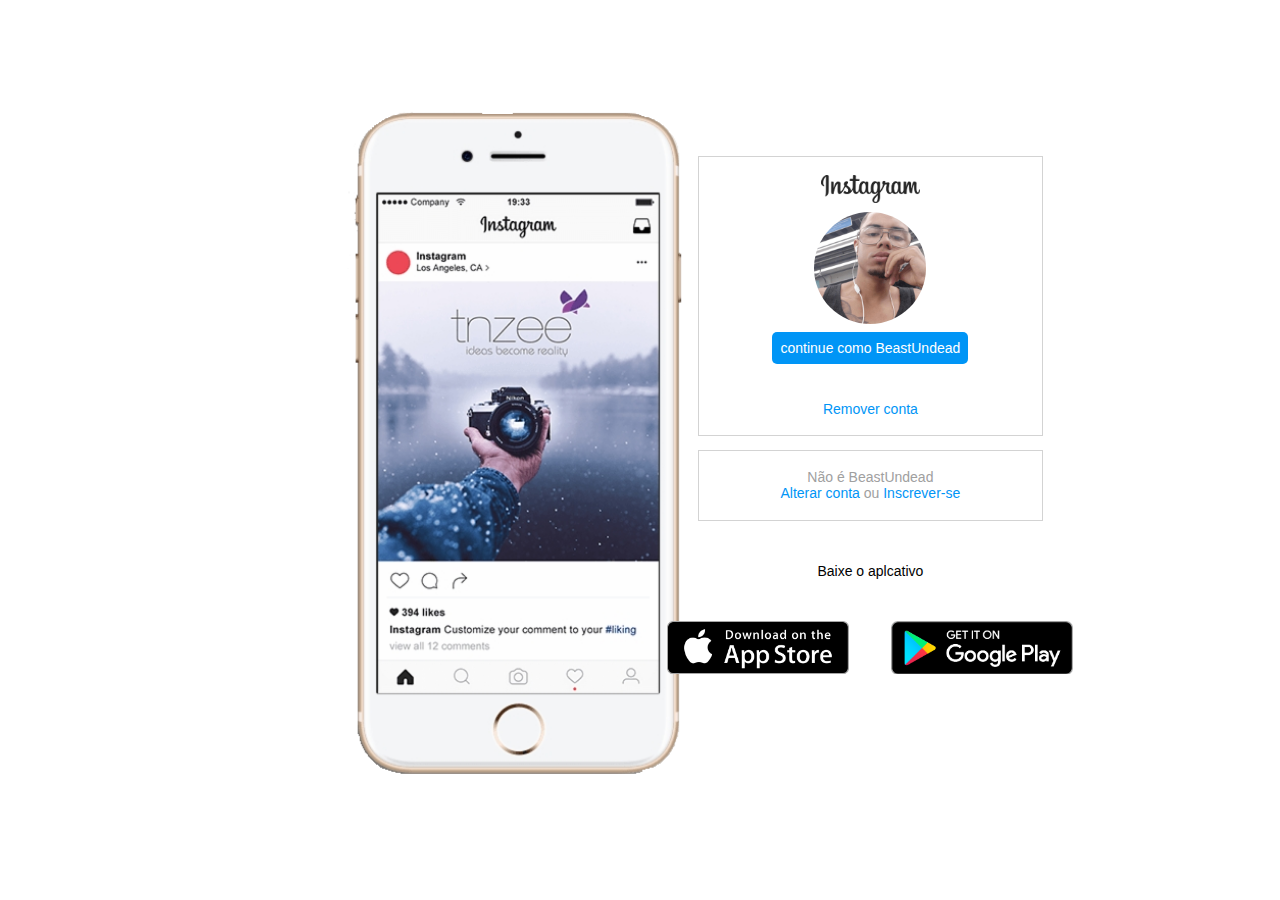
<file: Instagram/index.html>
<!DOCTYPE html>
<html lang="en">
<head>
    <meta charset="UTF-8">
    <meta name="viewport" content="width=device-width, initial-scale=1.0">
    <link rel="stylesheet" href="style.css">
    <title>Instagram</title>
</head>
<body>
    <div class="instagram-wrapper">
        <div class="instagram-celular">
            <img src="./img/instagram-celular.png" alt="celular">
        </div>
        <div class="instagram-continue">
            <div class="group">
                <img src="./img/instagram-logo.png" class="instagram-logo" alt="instagram logo">
                <div class="instagram-perfil">
                    <img src="./img/instagram-perfil.jpg" alt="foto de perfil">
                </div>
                <a href="#" class="instagram-login">continue como BeastUndead</a>
                <a href="#" class="instagram-logout">Remover conta</a>
            </div>
            <div class="group">
                <p class="not-account">Não é BeastUndead</p>
                <p class="not-account">
                    <a href="#" class="link-blue">Alterar conta</a>
                    ou  
                    <a href="#" class="link-blue">Inscrever-se</a>
                </p>
            </div>
            <div class="get-the-app">
                <p class="get-app">Baixe o aplcativo</p>
                <div class="download">
                    <a href="#" class="app-download"></a>
                    <a href="#" class="app-download"></a>
                </div>
            </div>
        </div>
    </div>    
</body>
</html>
</file>
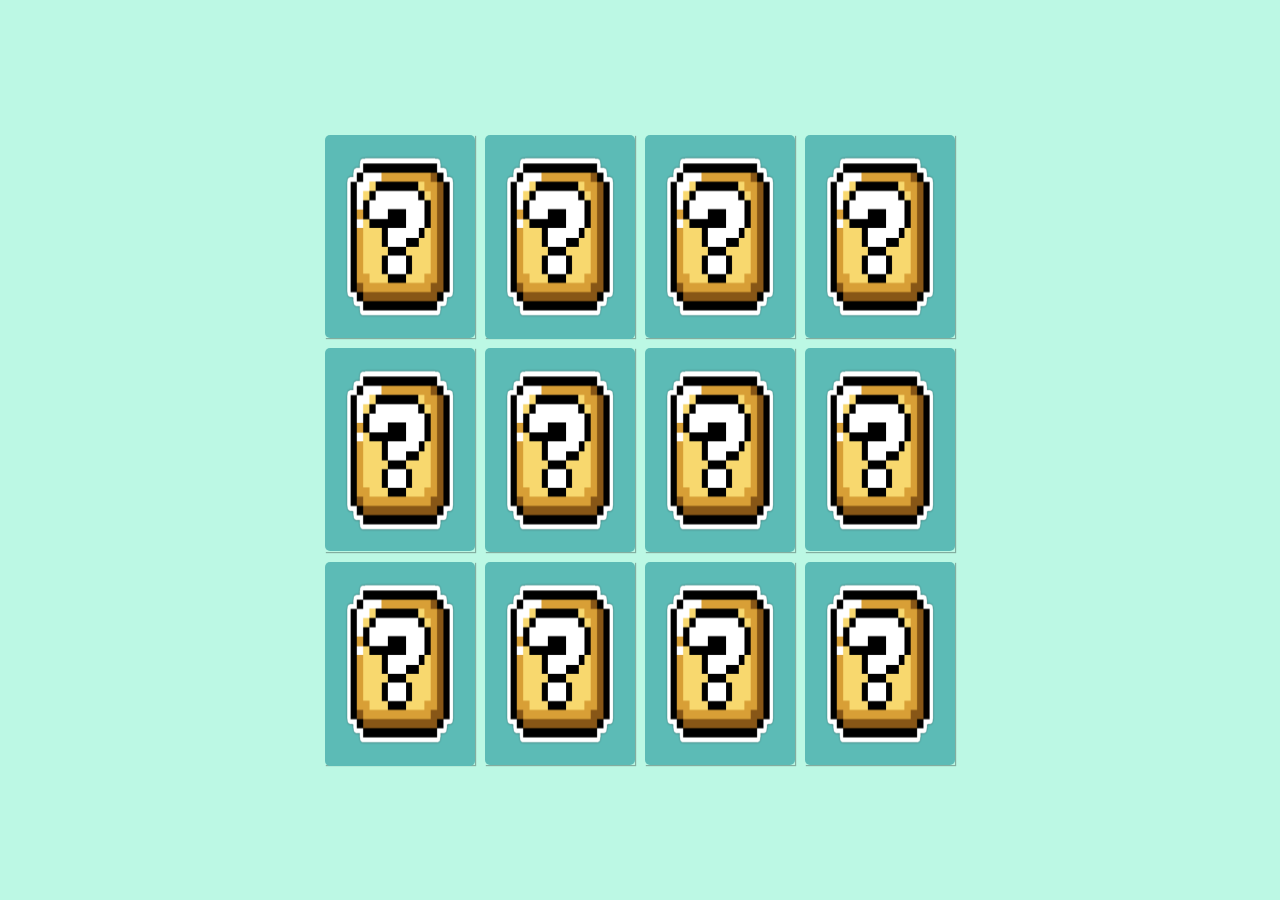
<file: jogo da memoria/index.html>
<!DOCTYPE html>
<html lang="en">
<head>
    <meta charset="UTF-8">
    <meta name="viewport" content="width=device-width, initial-scale=1.0">
    <link rel="stylesheet" href="./style.css">
    <title>Jogo da memória</title>
</head>
<body>
    <main class="memory-game">
        <div class="card" data-card="bowser">
            <img class="card-front" src="./img/bowser.jpg" alt="Face da carta">
            <img class="card-back" src="./img/box.png" alt="Verso da carta">
        </div>
        <div class="card" data-card="luigi">
            <img class="card-front" src="./img/luigi.png" alt="Face da carta">
            <img class="card-back" src="./img/box.png" alt="Verso da carta">
        </div>
        <div class="card" data-card="mario">
            <img class="card-front" src="./img/mario.png" alt="Face da carta">
            <img class="card-back" src="./img/box.png" alt="Verso da carta">
        </div>
        <div class="card" data-card="peach">
            <img class="card-front" src="./img/peach.png" alt="Face da carta">
            <img class="card-back" src="./img/box.png" alt="Verso da carta">
        </div>
        <div class="card" data-card="toad">
            <img class="card-front" src="./img/toad.png" alt="Face da carta">
            <img class="card-back" src="./img/box.png" alt="Verso da carta">
        </div>
        <div class="card" data-card="yoshi">
            <img class="card-front" src="./img/yoshi.png" alt="Face da carta">
            <img class="card-back" src="./img/box.png" alt="Verso da carta">
        </div>
        <div class="card" data-card="bowser">
            <img class="card-front" src="./img/bowser.jpg" alt="Face da carta">
            <img class="card-back" src="./img/box.png" alt="Verso da carta">
        </div>
        <div class="card" data-card="luigi">
            <img class="card-front" src="./img/luigi.png" alt="Face da carta">
            <img class="card-back" src="./img/box.png" alt="Verso da carta">
        </div>
        <div class="card" data-card="mario">
            <img class="card-front" src="./img/mario.png" alt="Face da carta">
            <img class="card-back" src="./img/box.png" alt="Verso da carta">
        </div>
        <div class="card" data-card="peach">
            <img class="card-front" src="./img/peach.png" alt="Face da carta">
            <img class="card-back" src="./img/box.png" alt="Verso da carta">
        </div>
        <div class="card" data-card="toad">
            <img class="card-front" src="./img/toad.png" alt="Face da carta">
            <img class="card-back" src="./img/box.png" alt="Verso da carta">
        </div>
        <div class="card" data-card="yoshi">
            <img class="card-front" src="./img/yoshi.png" alt="Face da carta">
            <img class="card-back" src="./img/box.png" alt="Verso da carta">
        </div>
    </main>
    <script src="./script.js"></script>
</body>
</html>
</file>
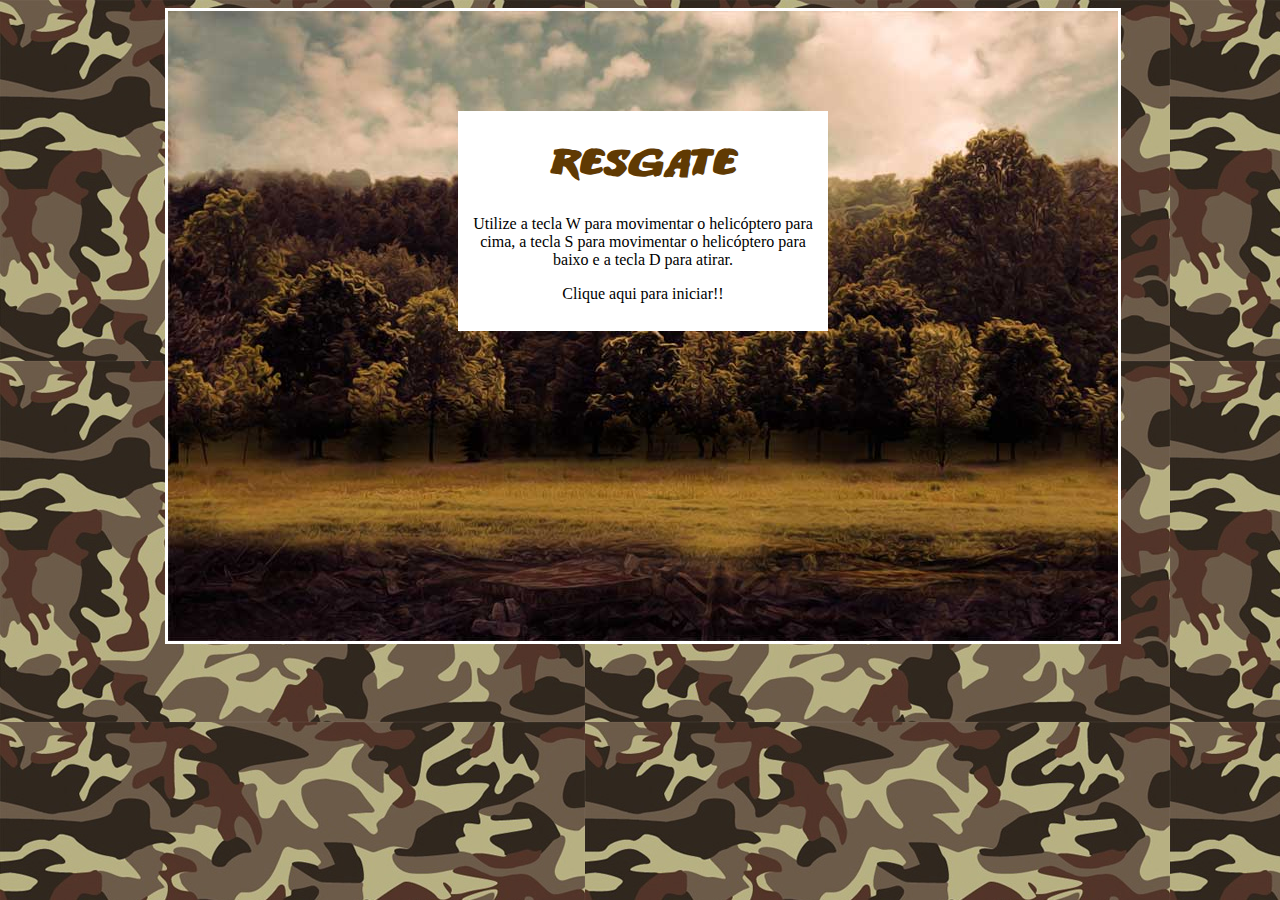
<file: Jogo Helicoptero/index.html>
<!doctype html>
<html>
<head>
<meta charset="utf-8">
<title>Resgate</title>
<link href="css/estilo.css" rel="stylesheet" type="text/css">
</head>

<body>
<div id="container"> <!-- div container !-->

	<div id="fundoGame"> <!-- div fundoGame !-->
	
		<div id="inicio"onclick="start()"><h1> Resgate </h1> <!-- div inicio !-->
		<p>Utilize a tecla W para movimentar o helicóptero para cima, a tecla S para movimentar o helicóptero para baixo e a tecla D para atirar.</p>
		<p> Clique aqui para iniciar!! </p>
		</div> <!-- Fim da div inicio !-->
		
    </div> <!-- Fim da div fundoGame !-->
	
</div> <!-- Fim da div container !-->

	<!-- Sons do jogo !-->
<audio src="sons/som.mp3" preload="auto" id="somDisparo"></audio>
<audio src="sons/explosao.mp3" preload="auto" id="somExplosao"></audio>
<audio src="sons/musica_fundo.mp3" preload="auto" id="musica"></audio>
<audio src="sons/gameover.mp3" preload="auto" id="somGameover"></audio>
<audio src="sons/perdido.mp3" preload="auto" id="somPerdido"></audio>	
<audio src="sons/resgate.mp3" preload="auto" id="somResgate"></audio>


<script type="text/javascript" src="js/jquery-1.11.1.min.js"></script>
<script type="text/javascript" src="js/js.js"></script> 
<script type="text/javascript" src="js/jquery-collision.min.js"></script>

</body>
</html>
</file>
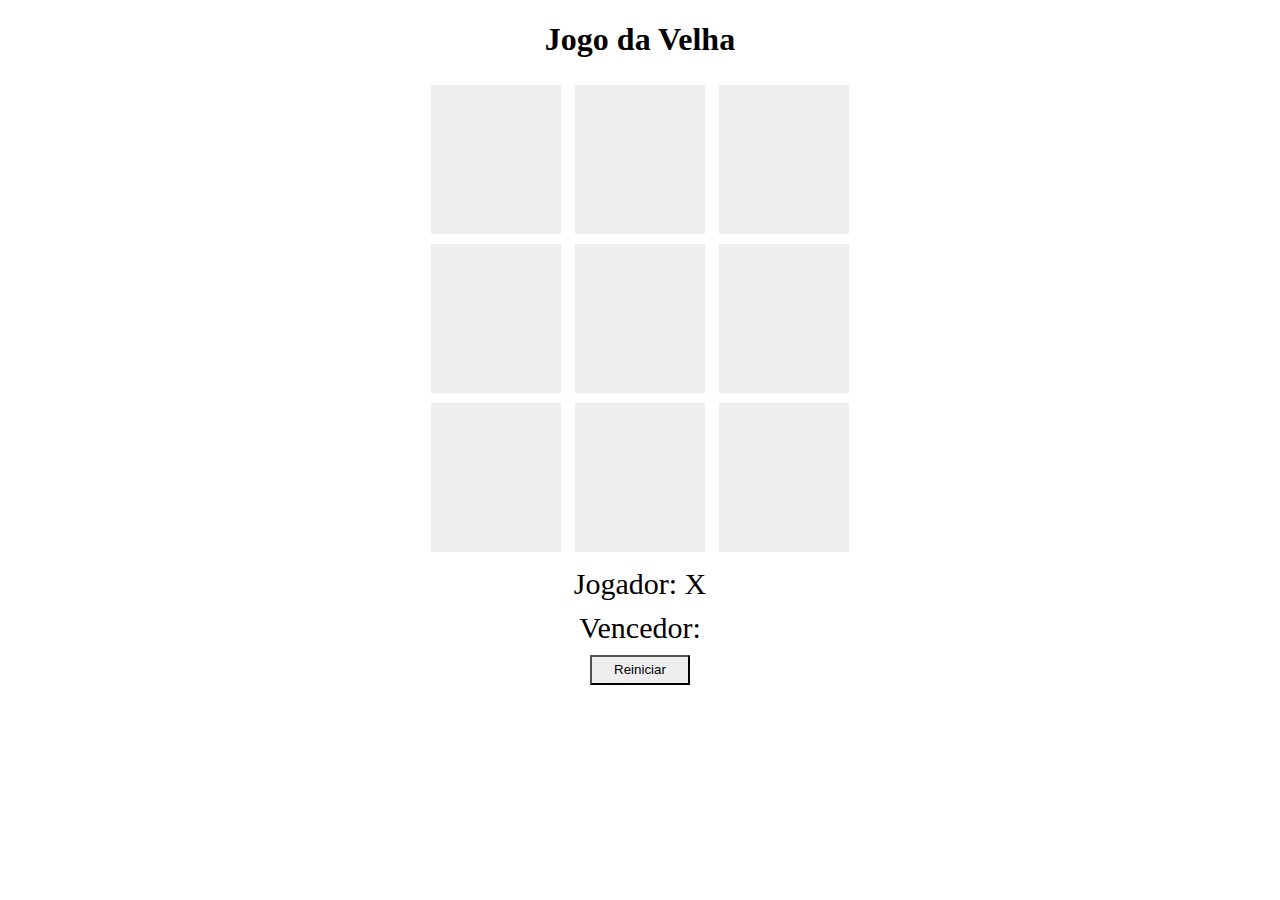
<file: JogoDaVelha/index.html>
<!DOCTYPE html>
<html lang="pt-br">

<head>
    <title>
        Jogo da velha
    </title>
    <meta charset="UTF-8">
    <link rel="stylesheet" href="JDV.css">
</head>

<body>

<h1>
    Jogo da Velha
</h1>

<div>
    <div id="1" class="quadrado" onclick="escolherQuadrado(this.id)">-</div>
    <div id="2" class="quadrado" onclick="escolherQuadrado(this.id)">-</div>
    <div id="3" class="quadrado" onclick="escolherQuadrado(this.id)">-</div>
</div>

<div>
    <div id="4" class="quadrado" onclick="escolherQuadrado(this.id)">-</div>
    <div id="5" class="quadrado" onclick="escolherQuadrado(this.id)">-</div>
    <div id="6" class="quadrado" onclick="escolherQuadrado(this.id)">-</div>
</div>

<div>
    <div id="7" class="quadrado" onclick="escolherQuadrado(this.id)">-</div>
    <div id="8" class="quadrado" onclick="escolherQuadrado(this.id)">-</div>
    <div id="9" class="quadrado" onclick="escolherQuadrado(this.id)">-</div>
</div>

<div class="jogador">
    <label>
        Jogador:
    </label>
    <label id="jogador-selecionado">

    </label>
</div>

<div class="vencedor">
    <label>
        Vencedor:
    </label>
    <label id="vencedor-selecionado">

    </label>
</div>

<div>
    <button onclick="reiniciar()">
        Reiniciar
    </button>
</div>

</body>

<script src="JdV.js"></script>

</html>
</file>
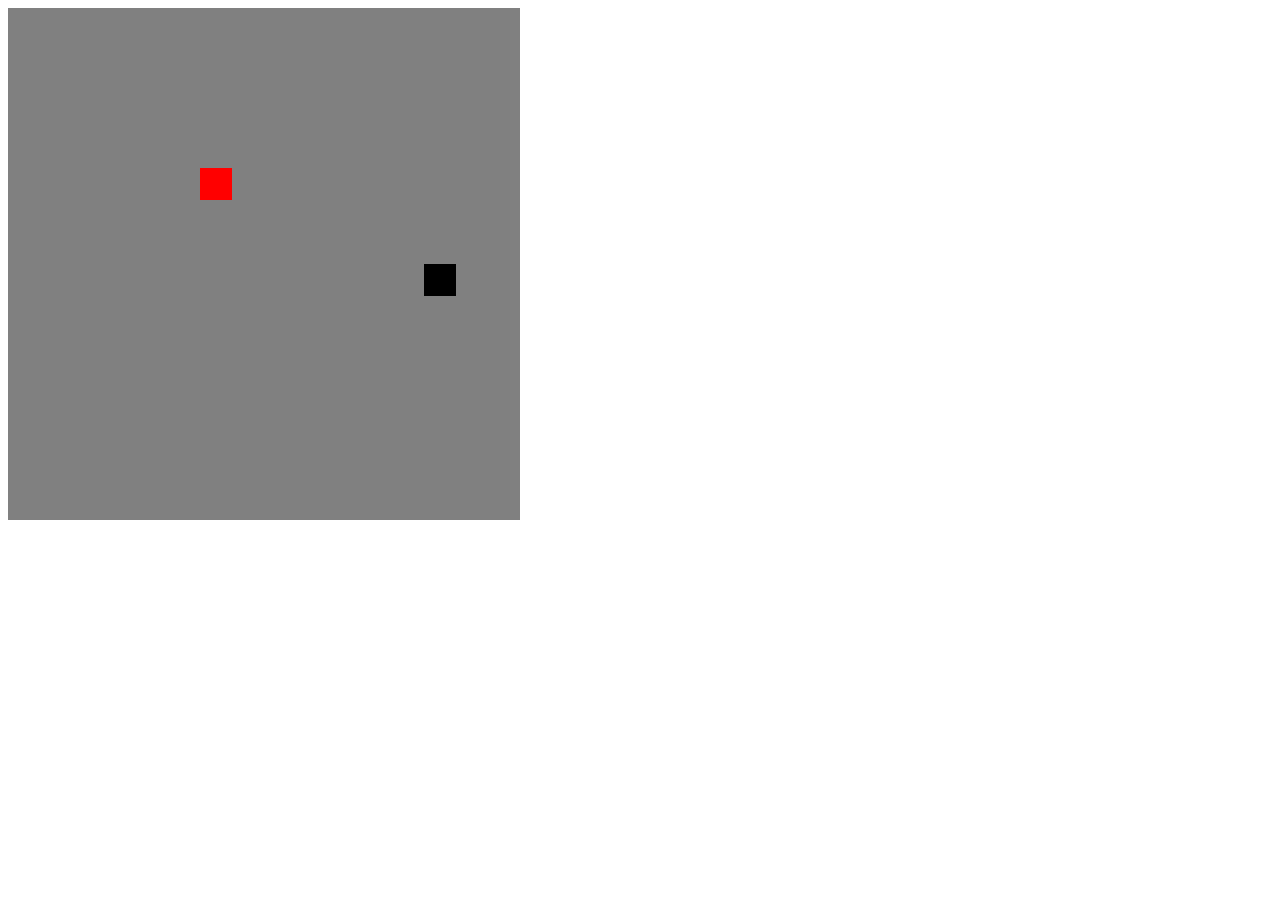
<file: snake/index.html>
<!DOCTYPE html>
<html lang="pt-br">
<head>
    <meta charset="UTF-8">
    <meta http-equiv="X-UA-Compatible" content="IE=edge">
    <meta name="viewport" content="width=device-width, initial-scale=1.0">
    <script defer src="js.js"></script>
    <title>Snake Game</title>
</head>
<body>
    <canvas id="snake" width="512" height="512"></canvas>    
</body>
</html>
</file>
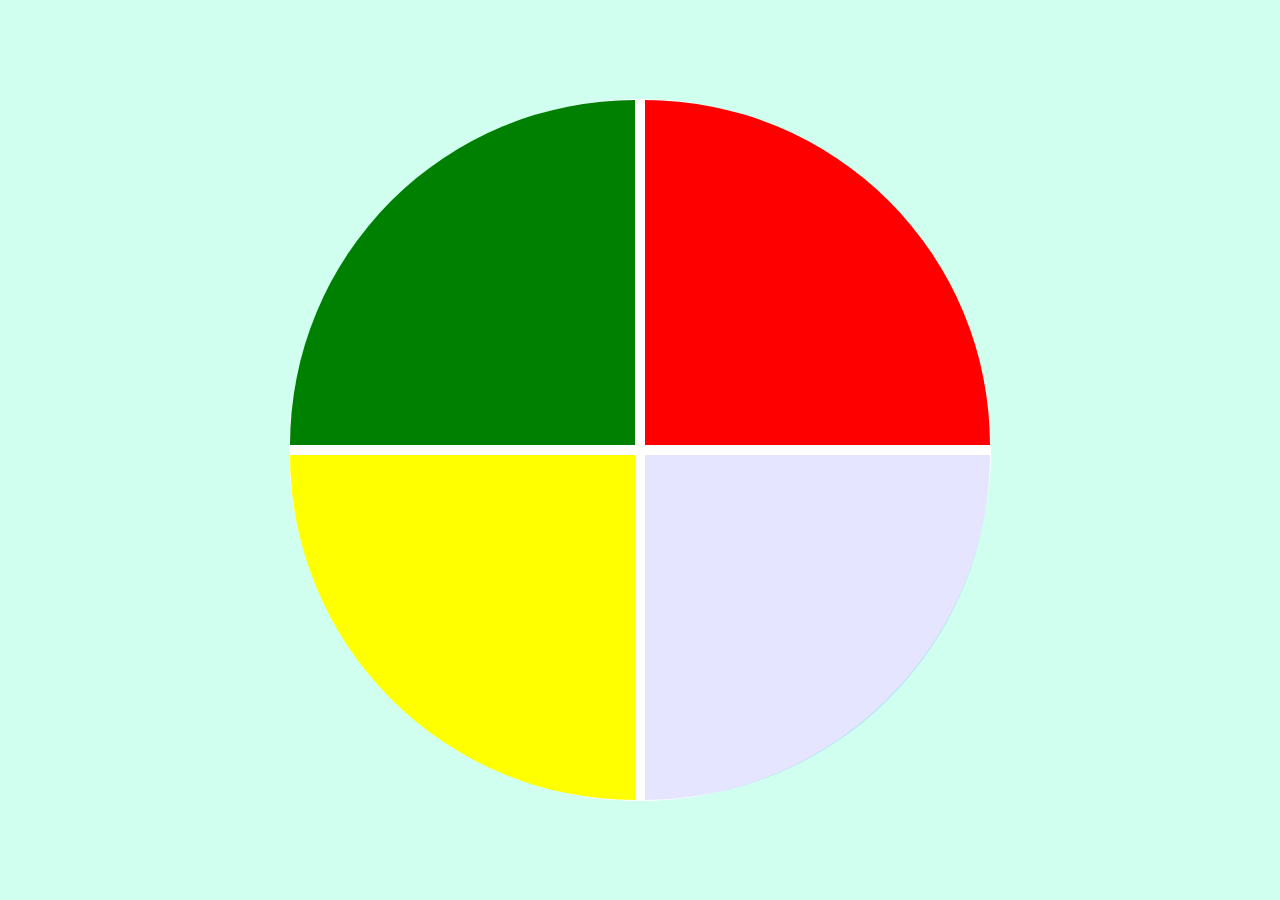
<file: GenesisMemo/jogomemo.html>
<!DOCTYPE html>
<html lang="en">
<head>
    <meta charset="UTF-8">
    <meta http-equiv="X-UA-Compatible" content="IE=edge">
    <meta name="viewport" content="width=device-width, initial-scale=1.0">
    <link rel="stylesheet" href="style.css">
    <title>Genesis</title>
</head>
<body>
<div class="main-game">
    <div class="genius">
    <div class="blue"></div>
    <div class="red"></div>
    <div class="green"></div>
    <div class="yellow"></div>
</div>
</div>
    <script type="text/javascript" src="script.js"></script>
</body>
</html>
</file>
<file: Instagram/style.css>
* {
    padding: 0;
    margin: 0;
    box-sizing: border-box;
    text-decoration: none;
    font-family: sans-serif;
    font-size: 14px;
}

body {
    width: 100%;
    min-height: 100vh;
    background-color: white;
    margin: 0;
    padding: 0;
    display: flex;
    justify-content: center;
}

.instagram-wrapper {
    display: flex;
    align-items: center;
    justify-content: start;
    width: 45%;
    height: 100vh;
}

.instagram-celular {
    display: flex;
    align-items: flex-end;
    justify-content:center;
    width: 60%;
}

.instagram-celular img {
    height: 55rem;
}

.instagram-continue {
    display: flex;
    align-items: center; /* horizontal */
    justify-content: space-around; /* vertical */
    flex-direction: column;
    width: 60%;
    min-height: 43rem;
}

.group {
    display: flex;
    justify-content: space-between;
    align-items: center;
    flex-direction: column;
    background-color: #ffffff;
    width: 100%;
    padding: 1.3rem 0;
    border: 1px solid lightgray;
}

.group:nth-child(1) {
    min-height: 20rem;
}

.instagram-logo {
    height: 2rem;
}

.instagram-perfil {
    display: flex;
    justify-content: center;
    align-items: center;
    border-radius: 50%;
    overflow: hidden;
}

.instagram-perfil img {
    height: 8rem;
}

.instagram-login {
    background-color: #0095f6;
    color: #ffffff;
    padding: 8px;
    border-radius: 5px;
}

.instagram-logout {
    color: #0095f6;
    margin-top: 2rem;
}

.not-account {
    color: rgb(160, 160, 160);
}

.link-blue {
    color: #0095f6;
}

.get-the-app {
    display: flex;
    flex-direction: column;
    align-items: center;
    justify-content: center;
    width: 45%;
    padding: 2rem 0;
}

.download {
    display: flex;
    width: 35rem;
    justify-content:space-between;
    align-items: center;
    padding: 3rem;
}

.app-download {
    height: 3.8rem;
    width: 13rem;
    background-size: cover;
}

.app-download:nth-child(1) {
    background-image: url('./img/Apple-app.png');
}

.app-download:nth-child(2) {
    background-image: url('./img/GooglePlay-app.png');
}

/* media queries */


@media (max-width: 1024px) {
    .instagram-wrapper {
        width: 90%;
    }
}

@media (max-width: 650px) {
    body {
        background-color: #ffffff;
    }

    .instagram-wrapper {
        width: 90%;
    }

    .instagram-phone {
        display: none;
    }

    .instagram-continue {
        width: 100%;
    }
    
    .group {
        border: 1px solid transparent;
    }
}
</file>
<file: jogo da memoria/style.css>
* {
    padding: 0;
    margin: 0;
    box-sizing: border-box;
}

body {
    height: 100vh;
    display: flex;
    background-color: rgb(188, 248, 228);
}

.memory-game {
    height: 640px;
    width: 640px;
    margin: auto;
    display: flex;
    flex-wrap: wrap;
    perspective: 1000px; /* perspectiva do usuario no eixo z, quanto maior, maior o efeito da perspectiva */
}

.card {
    height: calc( 33.333% - 10px);
    width: calc(25% - 10px);
    margin: 5px;
    position: relative;
    box-shadow: 1px 1px 1px rgba(0,0,0,.3);
    cursor: pointer;
    transform: scale(1);
    transform-style: preserve-3d; /* adiciona perspectiva 3d, para que o elemento nao fique achatada no plano */
    transition: transform .9s; /* adiciona efeito de movimento ao flip do card */
}

.card:active{
    transform: scale(0.97);
    transition: transform .2s;
}

.card-front,
.card-back {
  width: 100%;
  height: 100%;
  padding: 20px;
  position: absolute;
  border-radius: 5px;
  background: rgb(92, 187, 182);
  backface-visibility: hidden; /* todo elemento tem uma frente e um verso (ao contrario, como um espelho.) essa propriedade retira o verso */
}

.card-front {
    transform: rotateY(180deg); /* antes, o verso aparecia transparente, pois ambas as imagens tem position absolute, ao girar no eixo Y, elas ficaram com os versos virados */
}

/* flip card animation */

.card.flip {
    transform: rotateY(180deg);
}
</file>
<file: Jogo Helicoptero/css/estilo.css>
@font-face {
	font-family:Titulo;
	src:url(../fontes/ANODETONOONE.TTF);
}

h1 {
	font-family:Titulo;
	font-size:40px;
	color:#603A03;
}

body {
	background-image:url(../imgs/fundo.jpg);
}

#container{
	width:950px;
	height:auto;
	position:relative;
	margin-left:auto;
	margin-right:auto;
}


#fundoGame {
	width:950px;
	height:630px;
	background-image:url(../imgs/fundo_game.jpg);
	border-color:#FFF;
	border-style:solid;
}

#jogador {
	width:256px;
	height:66px;
	position:absolute;
	left:8px;
	top:179px;
background-image:url(../imgs/apache.png);

}

#inimigo1 {
	width: 256px;
	height: 66px;
	position: absolute;
	left: 689px;
	top: 253px;
	background-image:url(../imgs/inimigo1.png);
	
}

#inimigo2 {
	width: 165px;
	height: 70px;
	position: absolute;
	left: 775px;
	top: 447px;
	background-image: url(../imgs/inimigo2.png);
}

#amigo {
	width: 44px;
	height: 51px;
	position: absolute;
	left: 10px;
	top: 464px;
	background-image:url(../imgs/amigo.png);
}

#inicio {
	width:350px;
	height:200px;
	background-color:#FFF;
 	margin-left:auto;
        margin-right:auto;
 	margin-top:100px;
	text-align:center;
	padding:10px;

}

.anima1 {
	background-image:url(../imgs/helicoptero.png);
	animation:play .5s steps(2) infinite;

       /* -webkit-animation: play .5s steps(2) infinite;
       -moz-animation: play .5s steps(2) infinite;
       -ms-animation: play .5s steps(2) infinite;
       -o-animation: play .5s steps(2) infinite;*/
}

@keyframes play {
	from {background-position:0px;}
	to {background-position:-512px;}
}

@keyframes play2 {
	from {background-position:0px;}
	to {background-position:-528px;}
}

.anima2 {
    background-image:url(../imgs/inimigo1.png);
    animation: play .5s steps(2) infinite;
}
	
.anima3 {
	background-image:url(../imgs/amigo.png);
	animation:play2 .9s steps(12) infinite;
}
#disparo {
	width: 50px;
	height: 8px;
	position: absolute;
	background-image: url(../imgs/disparo.png);
}
#explosao1 {
	width:15px;
	height:87px;
	position:absolute;

}
#explosao3 {
	width:44px;
	height:51px;
	position:absolute;
}
.anima4 {
	width:44px;
	height:51px;
	background-image:url(../imgs/amigo_morte.png);
	animation:play3 .5s steps(7) infinite;
	-webkit-animation: play3 .5s steps(7) infinite;
       -moz-animation: play3 .5s steps(7) infinite;
        -ms-animation: play3 .5s steps(7) infinite;
         -o-animation: play3 .5s steps(7) infinite;
}
@keyframes play3 {
	from {background-position:0px;}
	to {background-position:-308px;}
}
#placar {
	width: 450px;
	height: 50px;
	position: absolute;
	left: 5px;
	top: 590px;
}

h2 {
	font-family:Titulo;
	font-size:20px;
	color:#FFF
}

#energia {
	width: 140px;
	height: 38px;
	position: absolute;
	left: 750px;
	top: 7px;	
}

#fim {
	width:350px;
	height:200px;
	background-color:#FFF;
 	margin-left:auto;
    	margin-right:auto;
 	margin-top:100px;
	text-align:center;
	padding:10px;

}


h3 {
	font-family:Titulo;
	font-size:20px;
	color:#603A03;
</file>
<file: JogoDaVelha/JDV.css>
body {
    text-align: center;
}

.quadrado {
    text-align: center;
    width: 50px;
    background: #eee;
    display: inline-block;
    padding: 40px;
    font-size: 60px;
    margin: 5px;
    cursor: pointer;
    color: #eee;
}

.jogador, .vencedor {
    font-size: 30px;
    margin-top: 10px;
}

button {
    margin-top: 10px;
    width: 100px;
    height: 30px;
    background: #eee;
    cursor: pointer;
}
</file>
<file: GenesisMemo/style.css>
body {
    margin: 0;
    background-color: rgb(208, 255, 239);
}

.main-game {
    height: 100vh;
    width: 100vw;
    display: flex;
    justify-content: center;
    align-items: center;
}

.genius {
    display: grid;
    grid-template-areas: 'verde vermelho'
    'amarelo azul';
    grid-gap: 10px;
    border: 1px solid #ffffff;
    background-color: #ffffff;
    border-radius: 100%;
    width: 700px;
    height: 700px;
}

.blue {
    grid-area: azul;
    background-color: blue;
    border-bottom-right-radius: 100%;
}

.red {
    grid-area: vermelho;
    background-color: red;
    border-top-right-radius: 100%;
}

.yellow {
    grid-area: amarelo;
    background-color: yellow;
    border-bottom-left-radius: 100%;
}

.green {
    grid-area: verde;
    background-color: green;
    border-top-left-radius: 100%;
}

.selected {
    opacity: 0.10;
}
</file>
